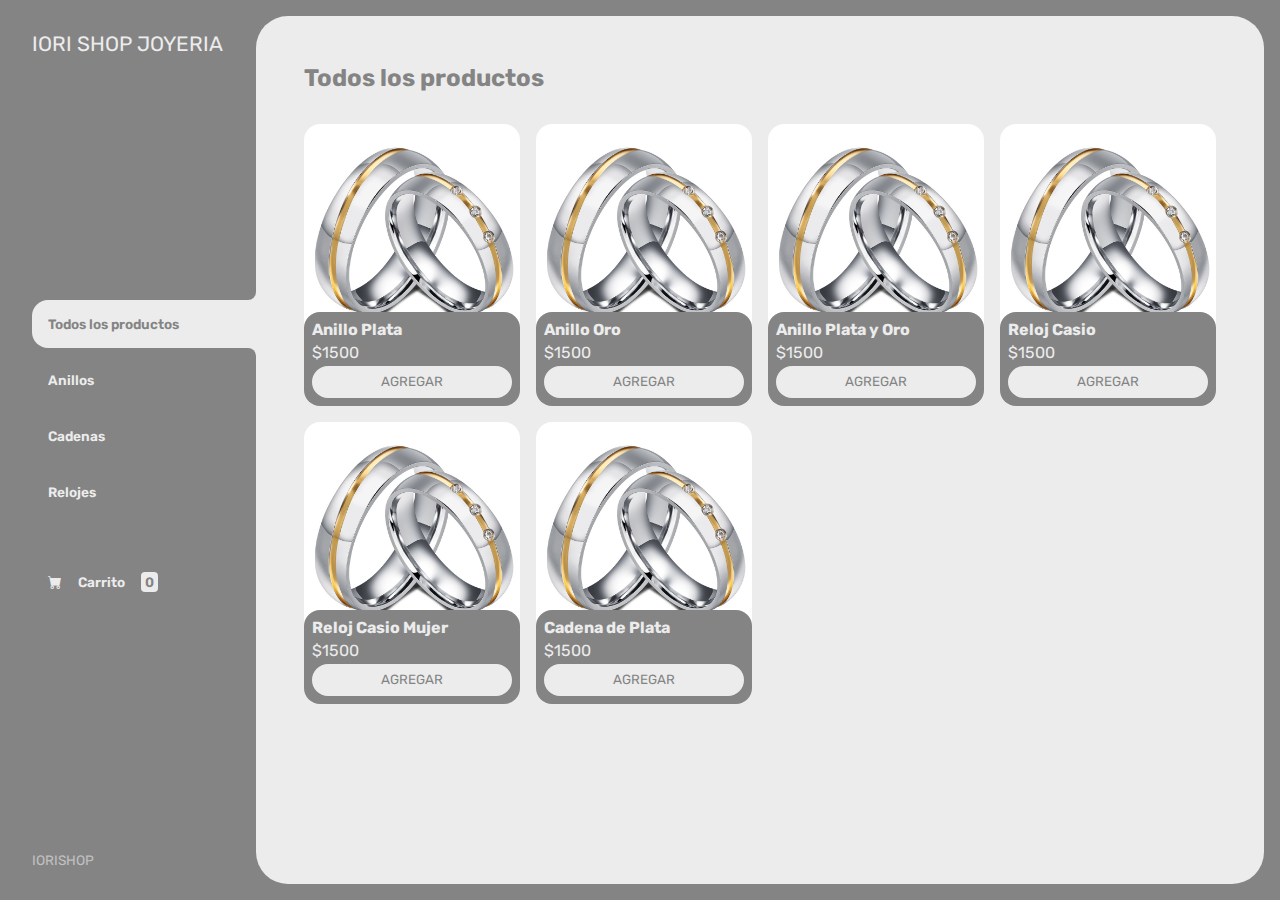
<file: index.html>
<!DOCTYPE html>
<html lang="es">
<head>
    <meta charset="UTF-8">
    <meta http-equiv="X-UA-Compatible" content="IE=edge">
    <meta name="viewport" content="width=device-width, initial-scale=1.0">
    <title>IORISHOP</title>
    <link rel="stylesheet" href="https://cdn.jsdelivr.net/npm/bootstrap-icons@1.9.1/font/bootstrap-icons.css">
    <link rel="stylesheet" href="./css/style.css">
</head>
<body>

    <div class="wrapper">
        <aside>
            <header>
                <h1 class="logo">IORI SHOP JOYERIA</h1>
            </header>
            <nav>
                <ul class="menu">
                    <li>
                        <button id="todos" class="boton-menu boton-categoria active"> Todos los productos</button>
                    </li>
                    <li>
                        <button id="anillo" class="boton-menu boton-categoria">Anillos</button>
                    </li>
                    <li>
                        <button id="cadena" class="boton-menu boton-categoria">Cadenas</button>
                    </li>
                    <li>
                        <button id="reloj" class="boton-menu boton-categoria">Relojes</button>
                    </li>
                    <li>
                        <a class="boton-menu boton-carrito" href="./carrito.html">
                            <i class="bi bi-cart-fill"></i> Carrito <span id="numerito" class="numerito">0</span>
                        </a>
                    </li>
                </ul>
            </nav>
            <footer>
                <p class="texto-footer">IORISHOP</p>
            </footer>
        </aside>
        <main>
            <h2 class="titulo-principal" id="titulo-principal">Todos los productos</h2>
            <div id="contenedor-productos" class="contenedor-productos">
               <!-- APP -->
            </div>
        </main>
    </div>
    
    <script src="./js/app.js"></script>
</body>
</html>
</file>
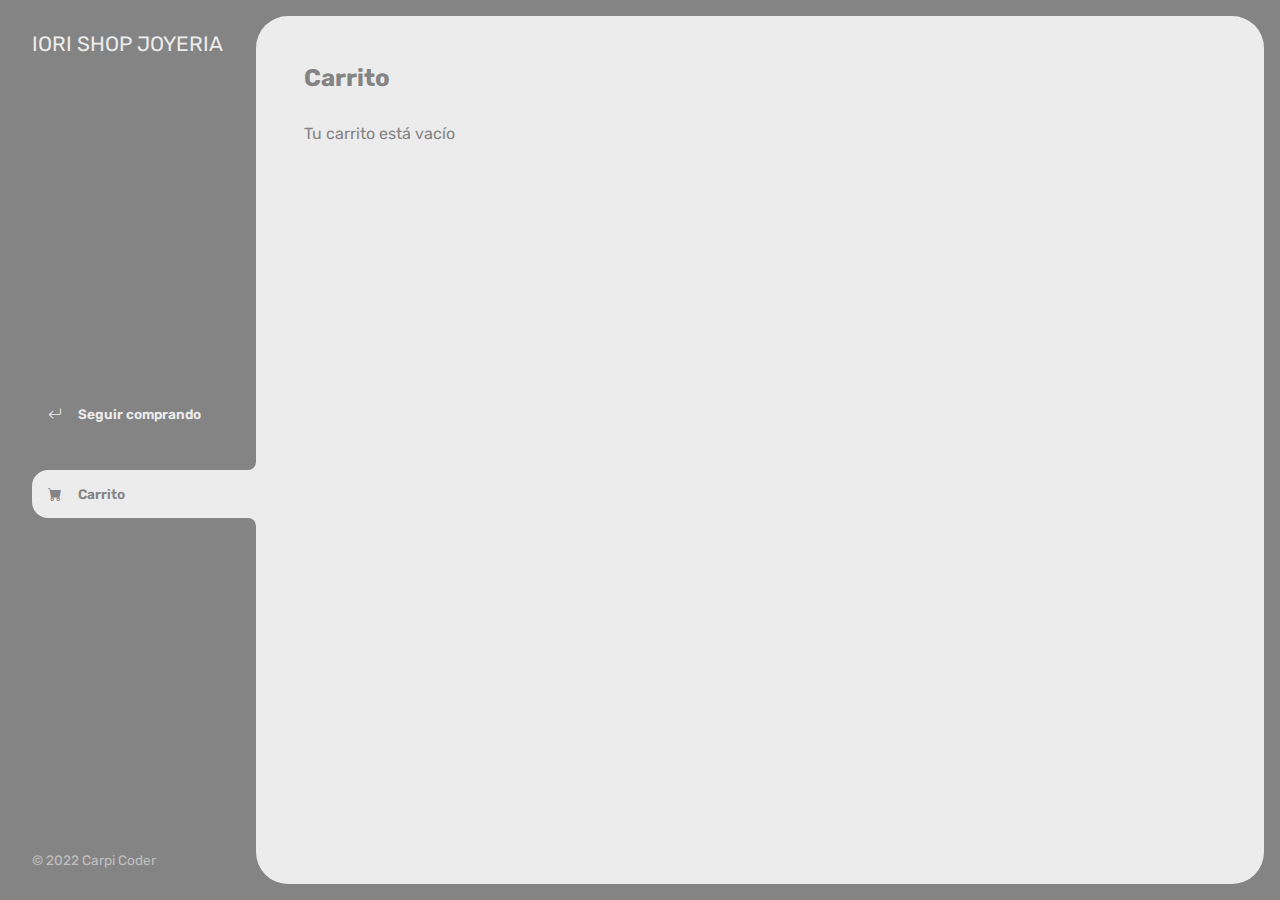
<file: carrito.html>
<!DOCTYPE html>
<html lang="es">
<head>
    <meta charset="UTF-8">
    <meta http-equiv="X-UA-Compatible" content="IE=edge">
    <meta name="viewport" content="width=device-width, initial-scale=1.0">
    <title>IORISHOP</title>
    <link rel="stylesheet" href="https://cdn.jsdelivr.net/npm/bootstrap-icons@1.9.1/font/bootstrap-icons.css">
    <link rel="stylesheet" href="./css/style.css">
</head>
<body>

    <div class="wrapper">
        <aside>
            <header>
                <h1 class="logo">IORI SHOP JOYERIA</h1>
            </header>
            <nav>
                <ul>
                    <li>
                        <a class="boton-menu boton-volver" href="./index.html">
                            <i class="bi bi-arrow-return-left"></i> Seguir comprando
                        </a>
                    </li>
                    <li>
                        <a class="boton-menu boton-carrito active" href="./carrito.html">
                            <i class="bi bi-cart-fill"></i> Carrito
                        </a>
                    </li>
                </ul>
            </nav>
            <footer>
                <p class="texto-footer">© 2022 Carpi Coder</p>
            </footer>
        </aside>
        <main>
            <h2 class="titulo-principal">Carrito</h2>
            <div class="contenedor-carrito">
                <p id="carrito-vacio" class="carrito-vacio">Tu carrito está vacío</i></p>

                <div id="carrito-productos" class="carrito-productos disabled">
                    <!-- Esto se va a completar con el JS -->
                </div>

                <div id="carrito-acciones" class="carrito-acciones disabled">
                    <div class="carrito-acciones-izquierda">
                        <button id="carrito-acciones-vaciar" class="carrito-acciones-vaciar">Vaciar carrito</button>
                    </div>
                    <div class="carrito-acciones-derecha">
                        <div class="carrito-acciones-total">
                            <p>Total:</p>
                            <p id="total">$3000</p>
                        </div>
                        <button id="carrito-acciones-comprar" class="carrito-acciones-comprar">Comprar ahora</button>
                    </div>
                </div>

                <p id="carrito-comprado" class="carrito-comprado disabled">Muchas gracias por tu compra. <i class="bi bi-emoji-laughing"></i></p>

            </div>
        </main>
    </div>
    
    <script src="./js/carrito.js"></script>
</body>
</html>
</file>
<file: css/style.css>
@import url('https://fonts.googleapis.com/css2?family=Rubik:wght@300;400;500;600;700;800;900&display=swap');

:root {
    --clr-main: #848484;
    --clr-main-light: #c0c0c0;
    --clr-white: #ececec;
    --clr-gray: #e2e2e2;
    --clr-red: #961818;
}

* {
    margin: 0;
    padding: 0;
    box-sizing: border-box;
    font-family: 'Rubik', sans-serif;
}

h1, h2, h3, h4, h5, h6, p, a, input, textarea, ul {
    margin: 0;
    padding: 0;
}

ul {
    list-style-type: none;
}

a {
    text-decoration: none;
}

.wrapper {
    display: grid;
    grid-template-columns: 1fr 4fr;
    background-color: var(--clr-main);
}

aside {
    padding: 2rem;
    padding-right: 0;
    color: var(--clr-white);
    position: sticky;
    top: 0;
    height: 100vh;
    display: flex;
    flex-direction: column;
    justify-content: space-between;
}

.logo {
    font-weight: 400;
    font-size: 1.3rem;
}

.menu {
    display: flex;
    flex-direction: column;
    gap: .5rem;
}

.boton-menu {
    background-color: transparent;
    border: 0;
    color: var(--clr-white);
    cursor: pointer;
    display: flex;
    align-items: center;
    gap: 1rem;
    font-weight: 600;
    padding: 1rem;
    font-size: .85rem;
    width: 100%;
}

.boton-menu.active {
    background-color: var(--clr-white);
    color: var(--clr-main);
    border-top-left-radius: 1rem;
    border-bottom-left-radius: 1rem;
    position: relative;
}

.boton-menu.active::before {
    content: '';
    position: absolute;
    width: 1rem;
    height: 2rem;
    bottom: 100%;
    right: 0;
    background-color: transparent;
    border-bottom-right-radius: .5rem;
    box-shadow: 0 1rem 0 var(--clr-white);
}

.boton-menu.active::after {
    content: '';
    position: absolute;
    width: 1rem;
    height: 2rem;
    top: 100%;
    right: 0;
    background-color: transparent;
    border-top-right-radius: .5rem;
    box-shadow: 0 -1rem 0 var(--clr-white);
}

.boton-menu > i.bi-hand-index-thumb-fill,
.boton-menu > i.bi-hand-index-thumb {
    transform: rotateZ(90deg);
}

.boton-carrito {
    margin-top: 2rem;
}

.numerito {
    background-color: var(--clr-white);
    color: var(--clr-main);
    padding: .15rem .25rem;
    border-radius: .25rem;
}

.boton-carrito.active .numerito {
    background-color: var(--clr-main);
    color: var(--clr-white);
}

.texto-footer {
    color: var(--clr-main-light);
    font-size: .85rem;
}

main {
    background-color: var(--clr-white);
    margin: 1rem;
    margin-left: 0;
    border-radius: 2rem;
    padding: 3rem;
}

.titulo-principal {
    color: var(--clr-main);
    margin-bottom: 2rem;
}

.contenedor-productos {
    display: grid;
    grid-template-columns: repeat(4, 1fr);
    gap: 1rem;
}

.producto-imagen {
    max-width: 100%;
    border-radius: 1rem;
}

.producto-detalles {
    background-color: var(--clr-main);
    color: var(--clr-white);
    padding: .5rem;
    border-radius: 1rem;
    margin-top: -2rem;
    position: relative;
    display: flex;
    flex-direction: column;
    gap: .25rem;
}

.producto-titulo {
    font-size: 1rem;
}

.producto-agregar {
    border: 0;
    background-color: var(--clr-white);
    color: var(--clr-main);
    padding: .4rem;
    text-transform: uppercase;
    border-radius: 2rem;
    cursor: pointer;
    border: 2px solid var(--clr-white);
    transition: background-color .2s, color .2s;
}

.producto-agregar:hover {
    background-color: var(--clr-main);
    color: var(--clr-white);
}


/** CARRITO **/

.contenedor-carrito {
    display: flex;
    flex-direction: column;
    gap: 1.5rem;
}

.carrito-vacio,
.carrito-comprado {
    color: var(--clr-main);
}

.carrito-productos {
    display: flex;
    flex-direction: column;
    gap: 1rem;
}

.carrito-producto {
    display: flex;
    justify-content: space-between;
    align-items: center;
    background-color: var(--clr-gray);
    color: var(--clr-main);
    padding: .5rem;
    padding-right: 1.5rem;
    border-radius: 1rem;
}

.carrito-producto-imagen {
    width: 4rem;
    border-radius: 1rem;
}

.carrito-producto small {
    font-size: .75rem;
}

.carrito-producto-eliminar {
    border: 0;
    background-color: transparent;
    color: var(--clr-red);
    cursor: pointer;
}

.carrito-acciones {
    display: flex;
    justify-content: space-between;
}

.carrito-acciones-vaciar {
    border: 0;
    background-color: var(--clr-gray);
    padding: 1rem;
    border-radius: 1rem;
    color: var(--clr-main);
    text-transform: uppercase;
    cursor: pointer;
}

.carrito-acciones-derecha {
    display: flex;
}

.carrito-acciones-total {
    display: flex;
    background-color: var(--clr-gray);
    padding: 1rem;
    color: var(--clr-main);
    text-transform: uppercase;
    border-top-left-radius: 1rem;
    border-bottom-left-radius: 1rem;
    gap: 1rem;
}

.carrito-acciones-comprar {
    border: 0;
    background-color: var(--clr-main);
    padding: 1rem;
    color: var(--clr-white);
    text-transform: uppercase;
    cursor: pointer;
    border-top-right-radius: 1rem;
    border-bottom-right-radius: 1rem;
}

.disabled {
    display: none;
}
</file>
